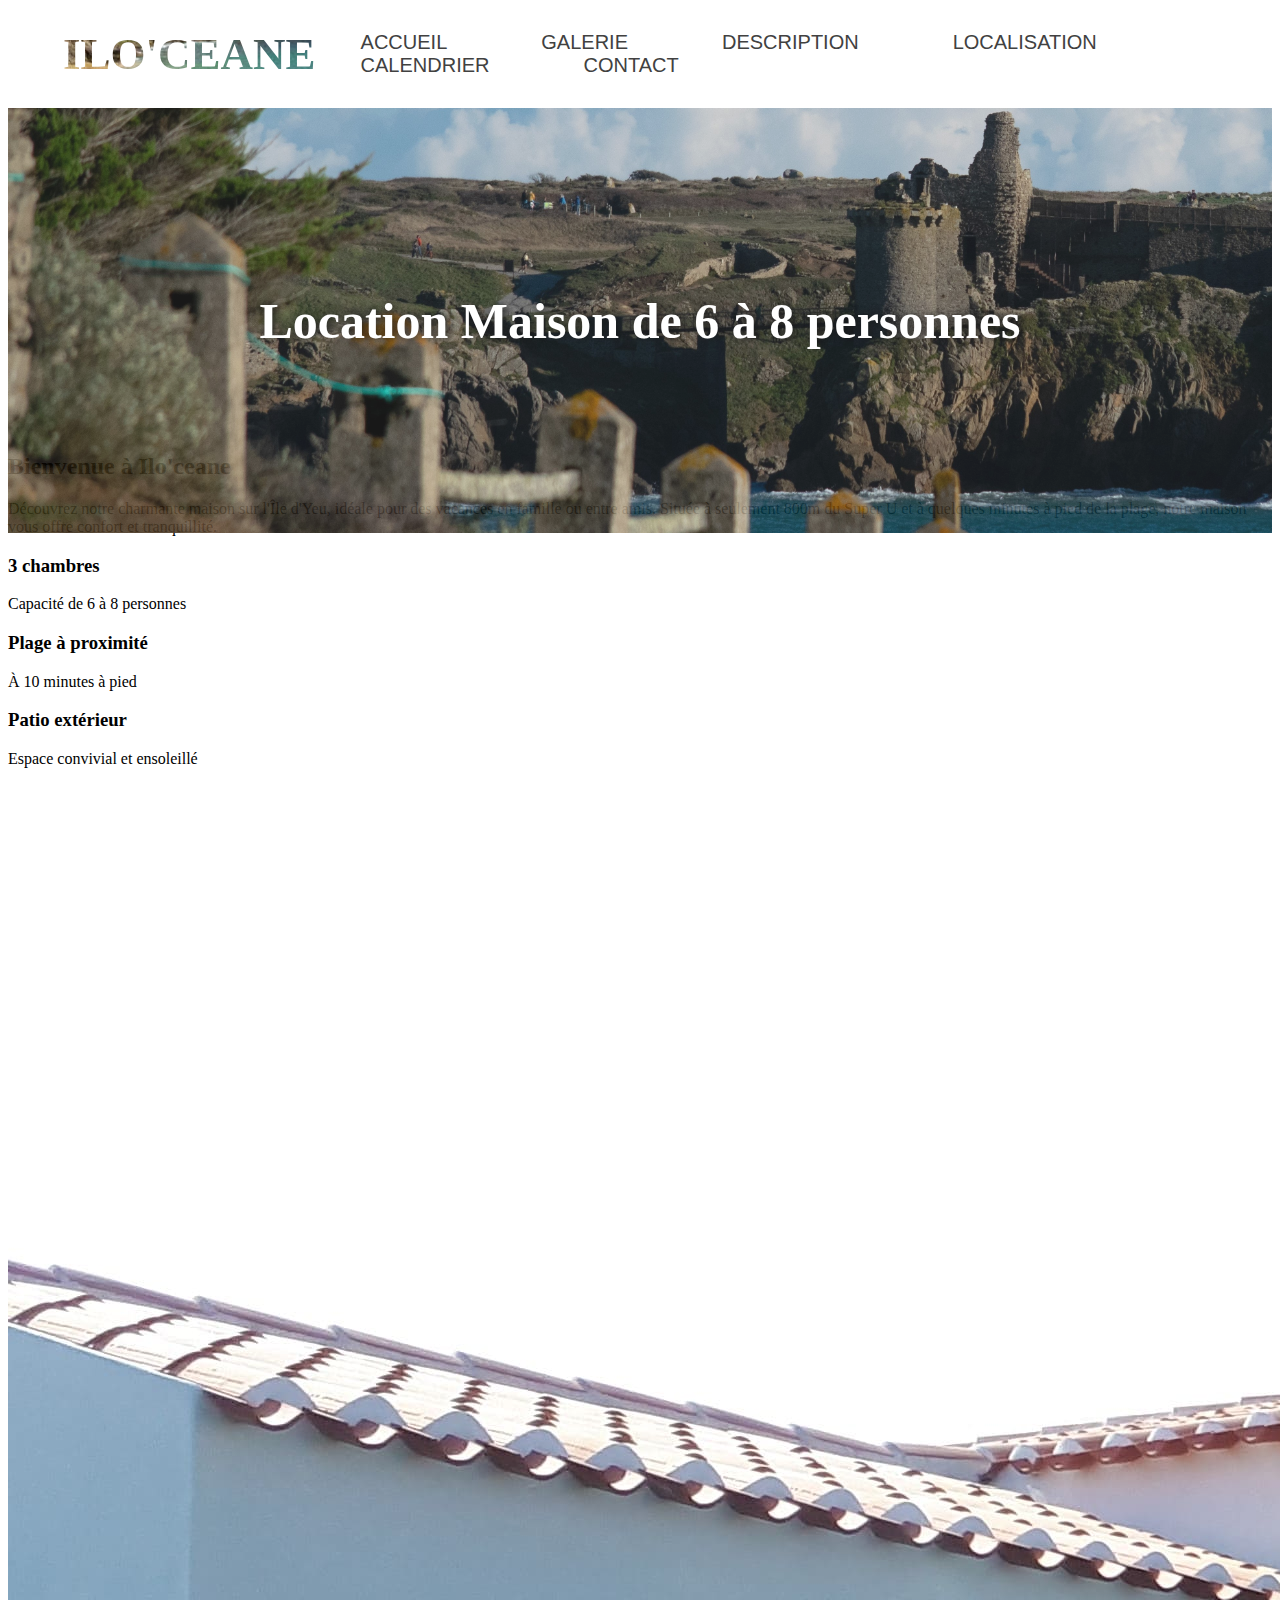
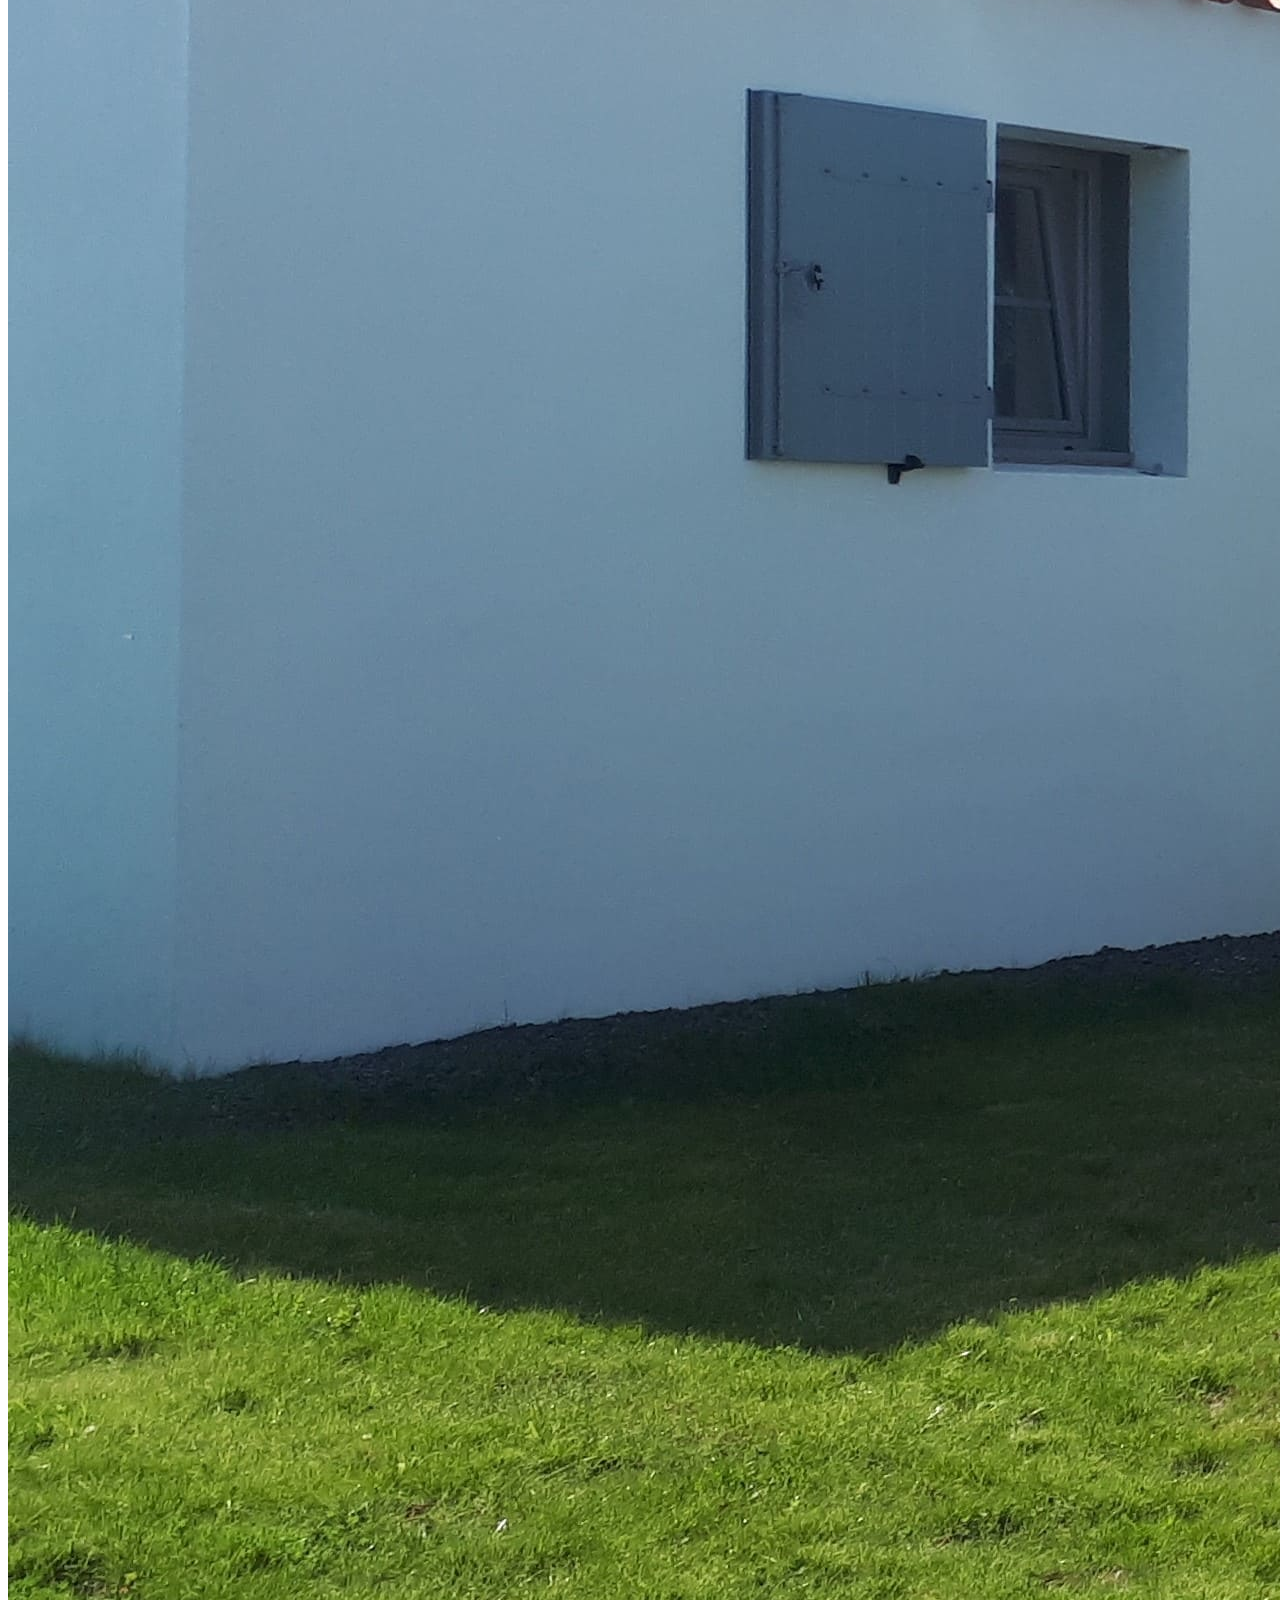
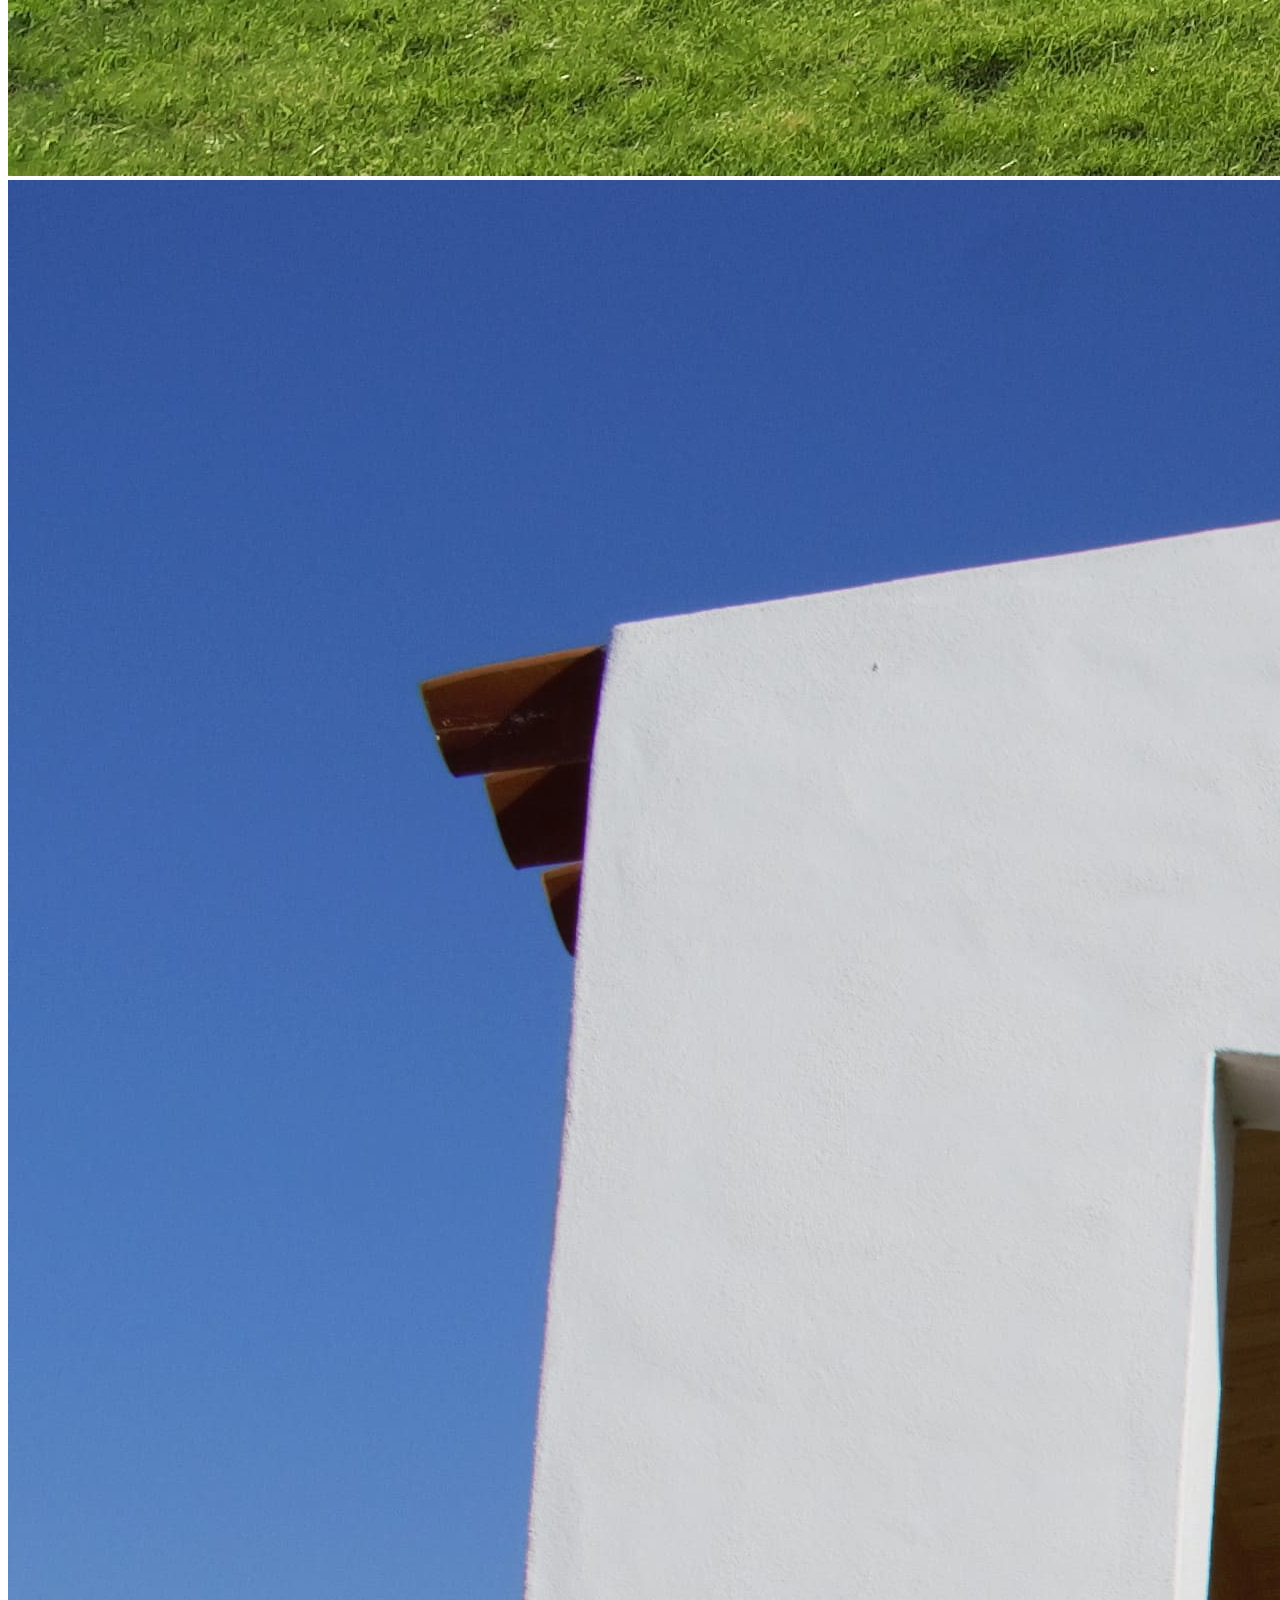
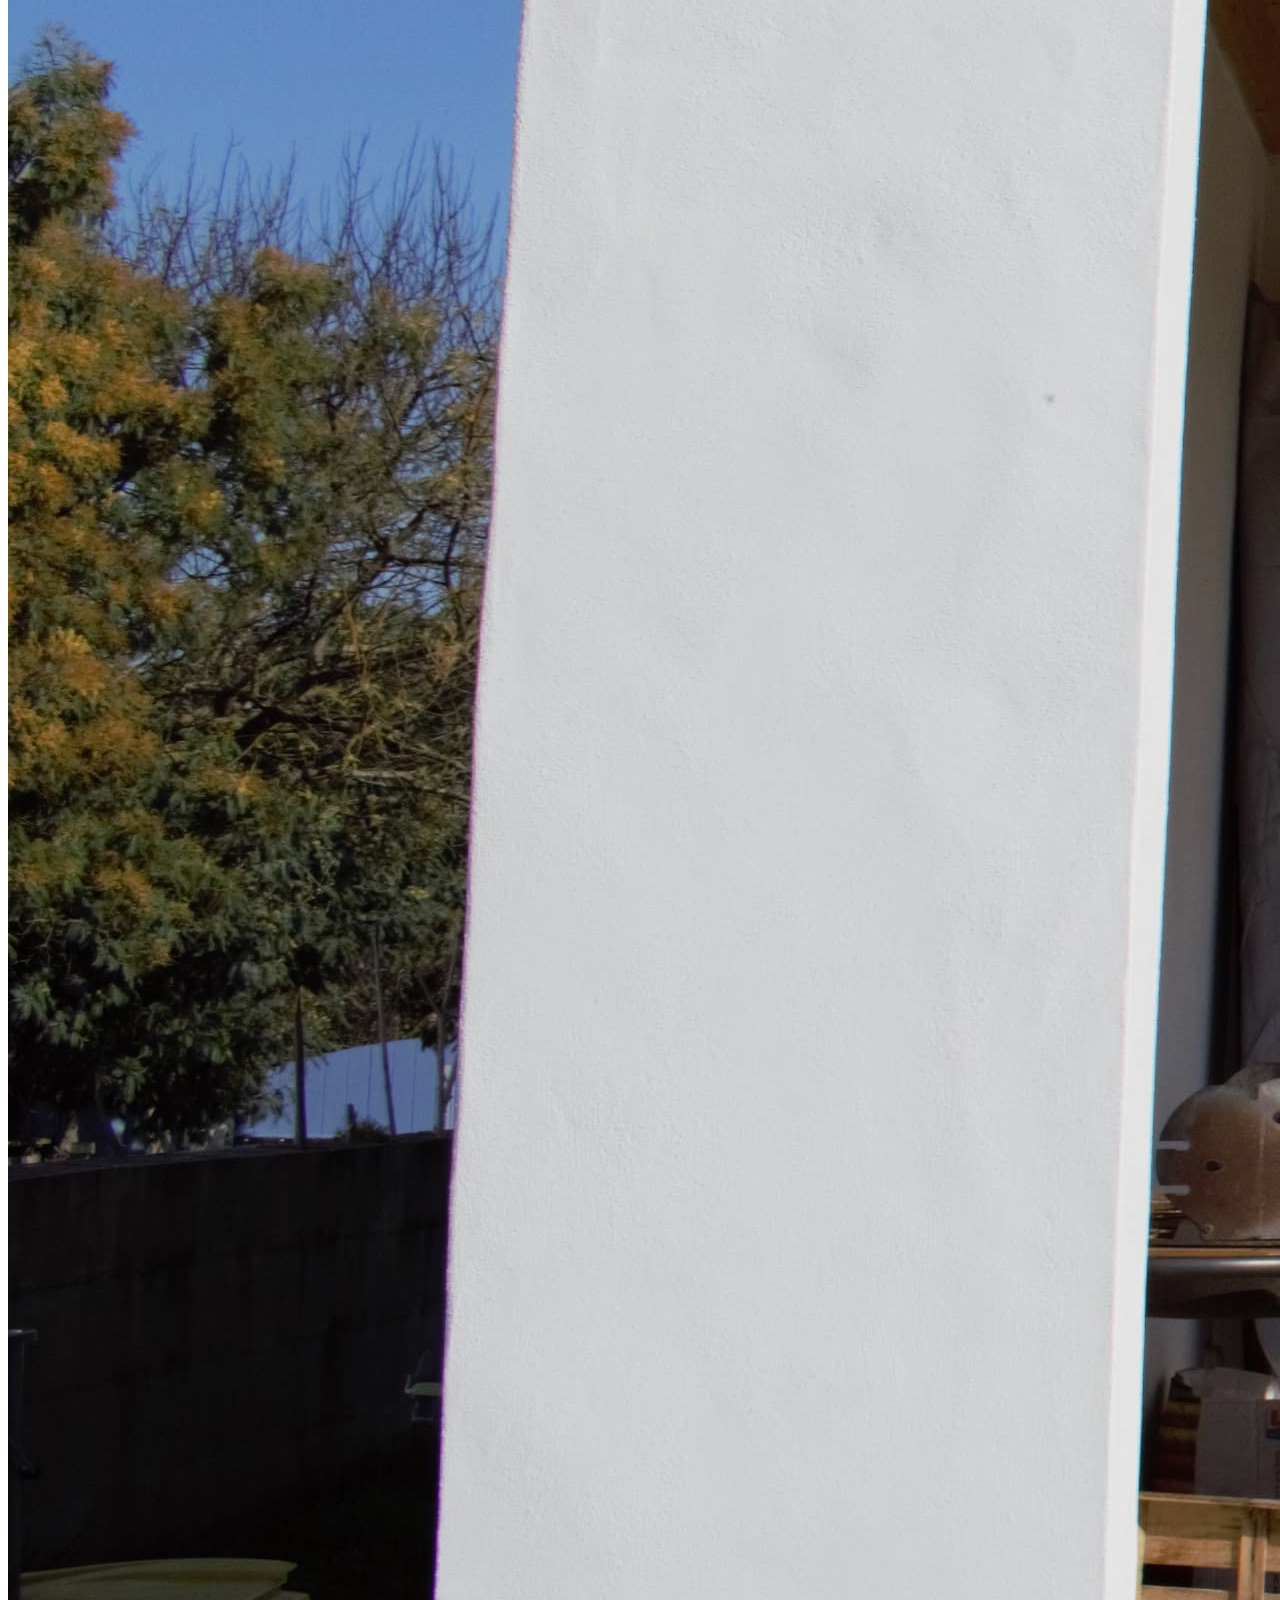
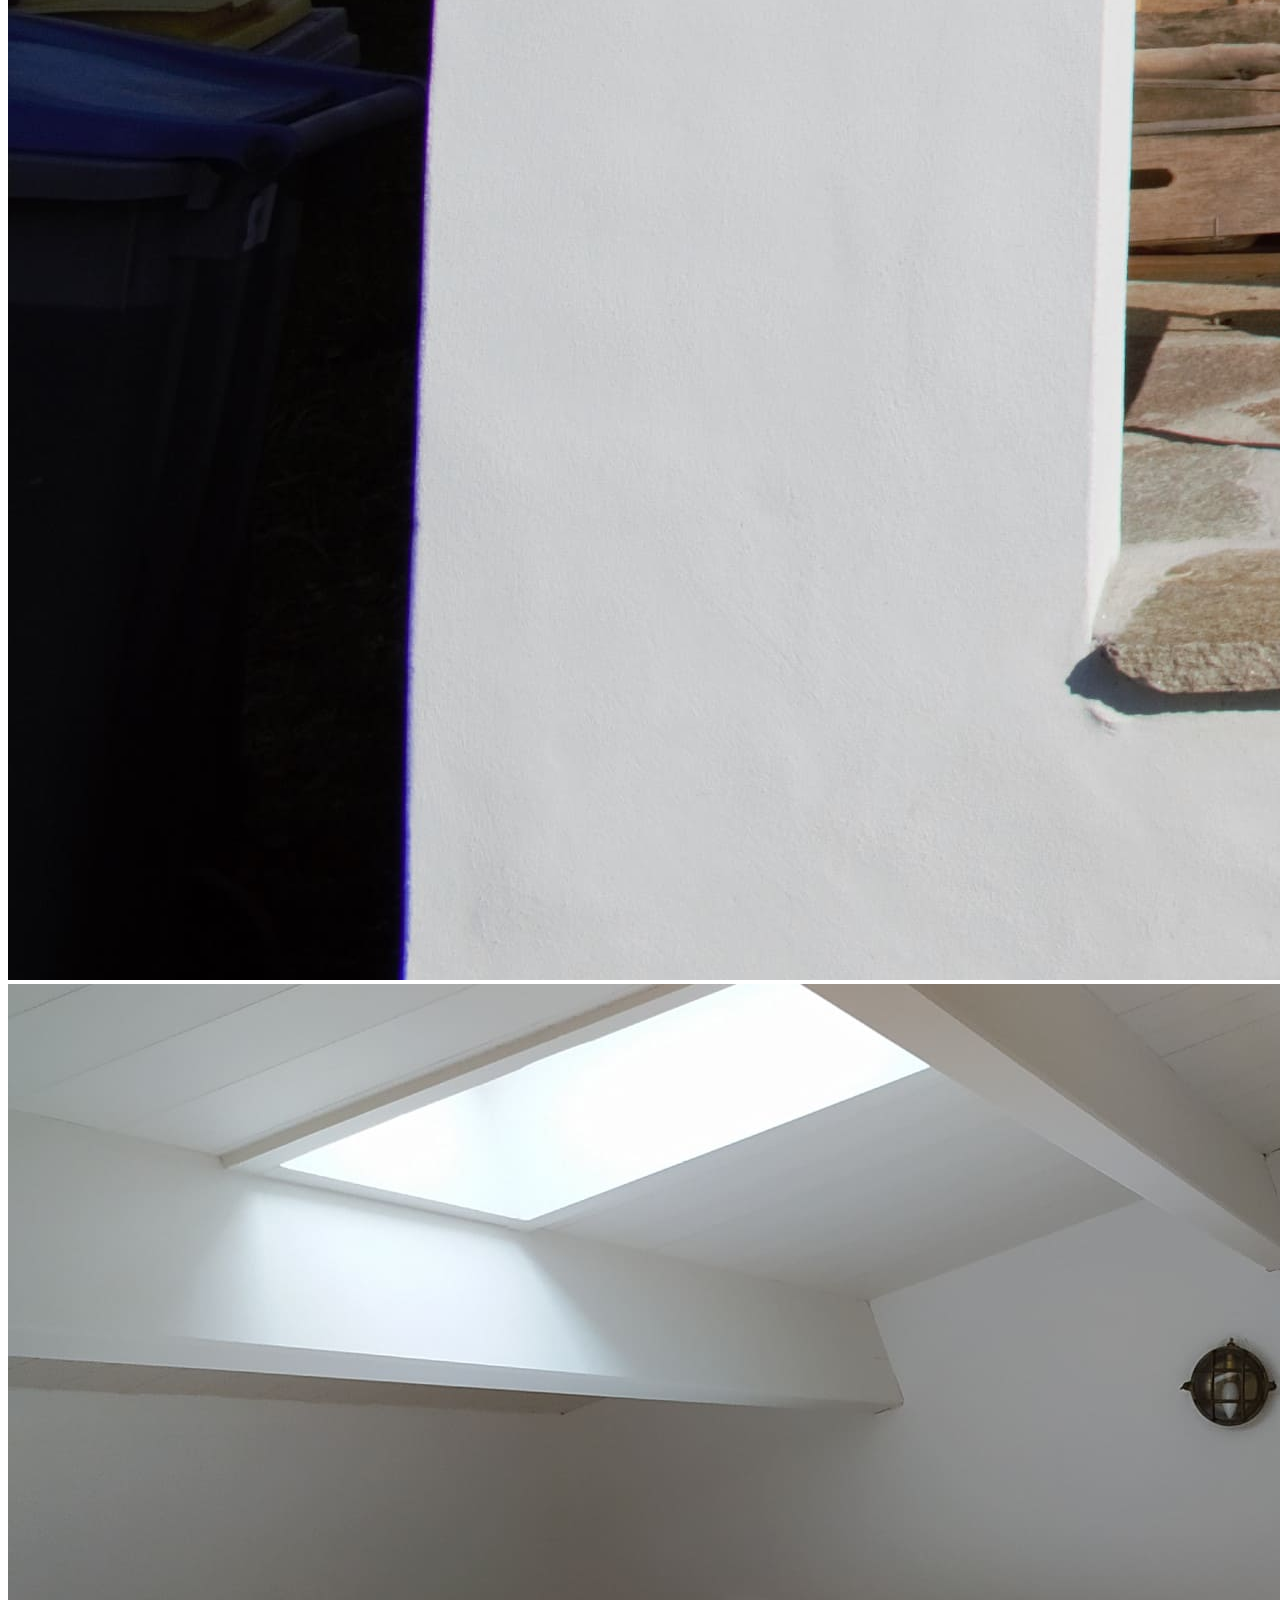
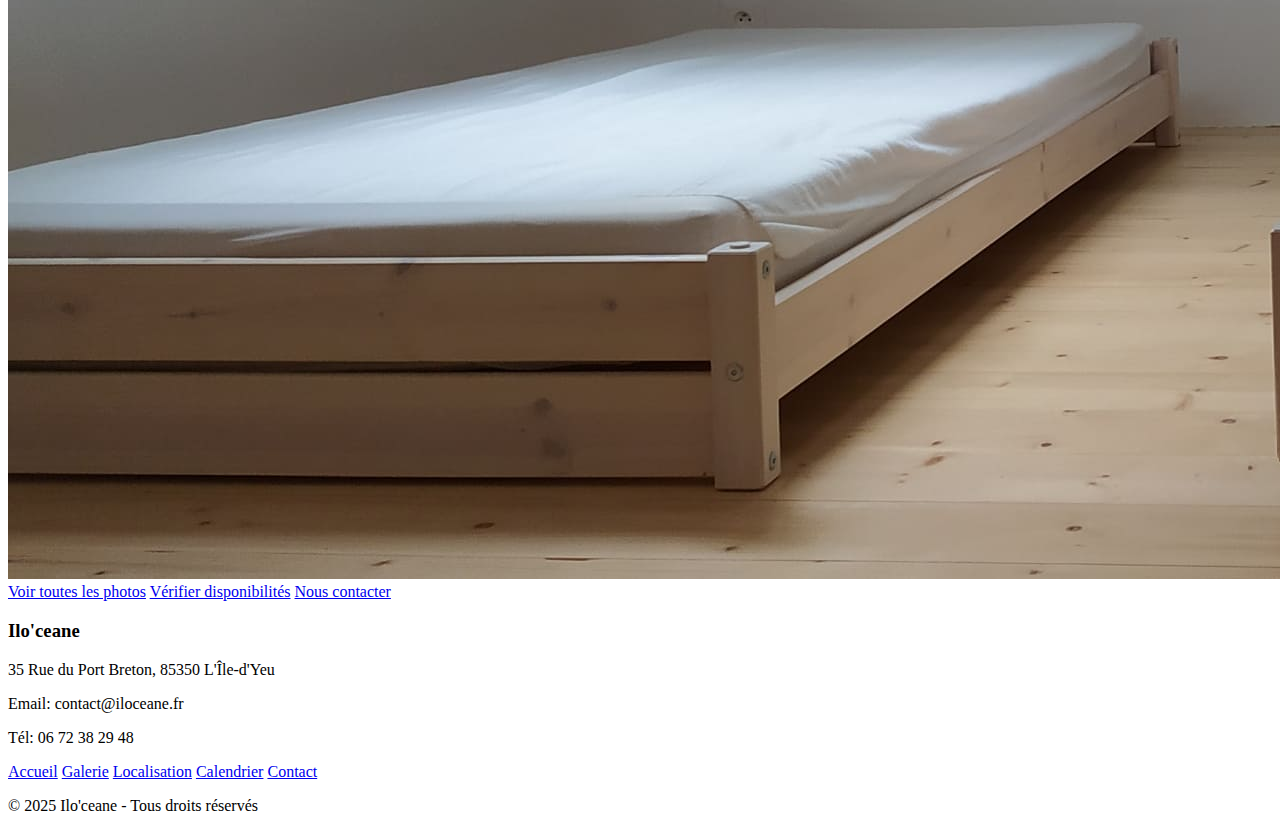
<file: content/index.html>
<!DOCTYPE html>
<html lang="en">
<head>
    <meta charset="UTF-8">
    <link rel='stylesheet' href='../custom/css/style.css'/>
    <link rel="icon" href="../img/paysage/Yeu.png">
    <script defer src="../custom/js/script.js"></script>
    <title>Iloceane</title>
</head>
    <body>
        <nav class="navbar"> 
            <a href="#" class="logo">ILO'CEANE</a>
            <div class="menu">                
                <a href="index.html">ACCUEIL</a>
                <a href="galerie.html">GALERIE</a>
                <a href="description.html">DESCRIPTION</a>
                <a href="localisation.html">LOCALISATION</a>
                <a href="calendrier.html">CALENDRIER</a>
                <a href="contact.html">CONTACT</a>
            </div>
        </nav>
        <div class="accueil">
            <h1>Location Maison de 6 à 8 personnes</h1>
        </div>
        <div class="presentation-container">
            <h2>Bienvenue à Ilo'ceane</h2>
            <p>Découvrez notre charmante maison sur l'Île d'Yeu, idéale pour des vacances en famille ou entre amis. 
               Située à seulement 800m du Super U et à quelques minutes à pied de la plage, notre maison vous offre confort et tranquillité.</p>
            
            <div class="features-container">
                <div class="feature">
                    <h3>3 chambres</h3>
                    <p>Capacité de 6 à 8 personnes</p>
                </div>
                <div class="feature">
                    <h3>Plage à proximité</h3>
                    <p>À 10 minutes à pied</p>
                </div>
                <div class="feature">
                    <h3>Patio extérieur</h3>
                    <p>Espace convivial et ensoleillé</p>
                </div>
            </div>
            
            <div class="home-gallery">
                <img src="../img/maison/vu_entrer.jpg" alt="Vue extérieure">
                <img src="../img/maison/patio.jpg" alt="Patio">
                <img src="../img/maison/Mezzanine.jpg" alt="Intérieur">
            </div>
            
            <div class="info-buttons">
                <a href="galerie.html" class="info-btn">Voir toutes les photos</a>
                <a href="calendrier.html" class="info-btn">Vérifier disponibilités</a>
                <a href="contact.html" class="info-btn">Nous contacter</a>
            </div>
        </div>
        <footer>
            <div class="footer-content">
                <div class="footer-info">
                    <h3>Ilo'ceane</h3>
                    <p>35 Rue du Port Breton, 85350 L'Île-d'Yeu</p>
                    <p>Email: contact@iloceane.fr</p>
                    <p>Tél: 06 72 38 29 48</p>
                </div>
                <div class="footer-links">
                    <a href="index.html">Accueil</a>
                    <a href="galerie.html">Galerie</a>
                    <a href="localisation.html">Localisation</a>
                    <a href="calendrier.html">Calendrier</a>
                    <a href="contact.html">Contact</a>
                </div>
            </div>
            <div class="copyright">
                <p>© 2025 Ilo'ceane - Tous droits réservés</p>
            </div>
        </footer>
    </body>
</html>
</file>
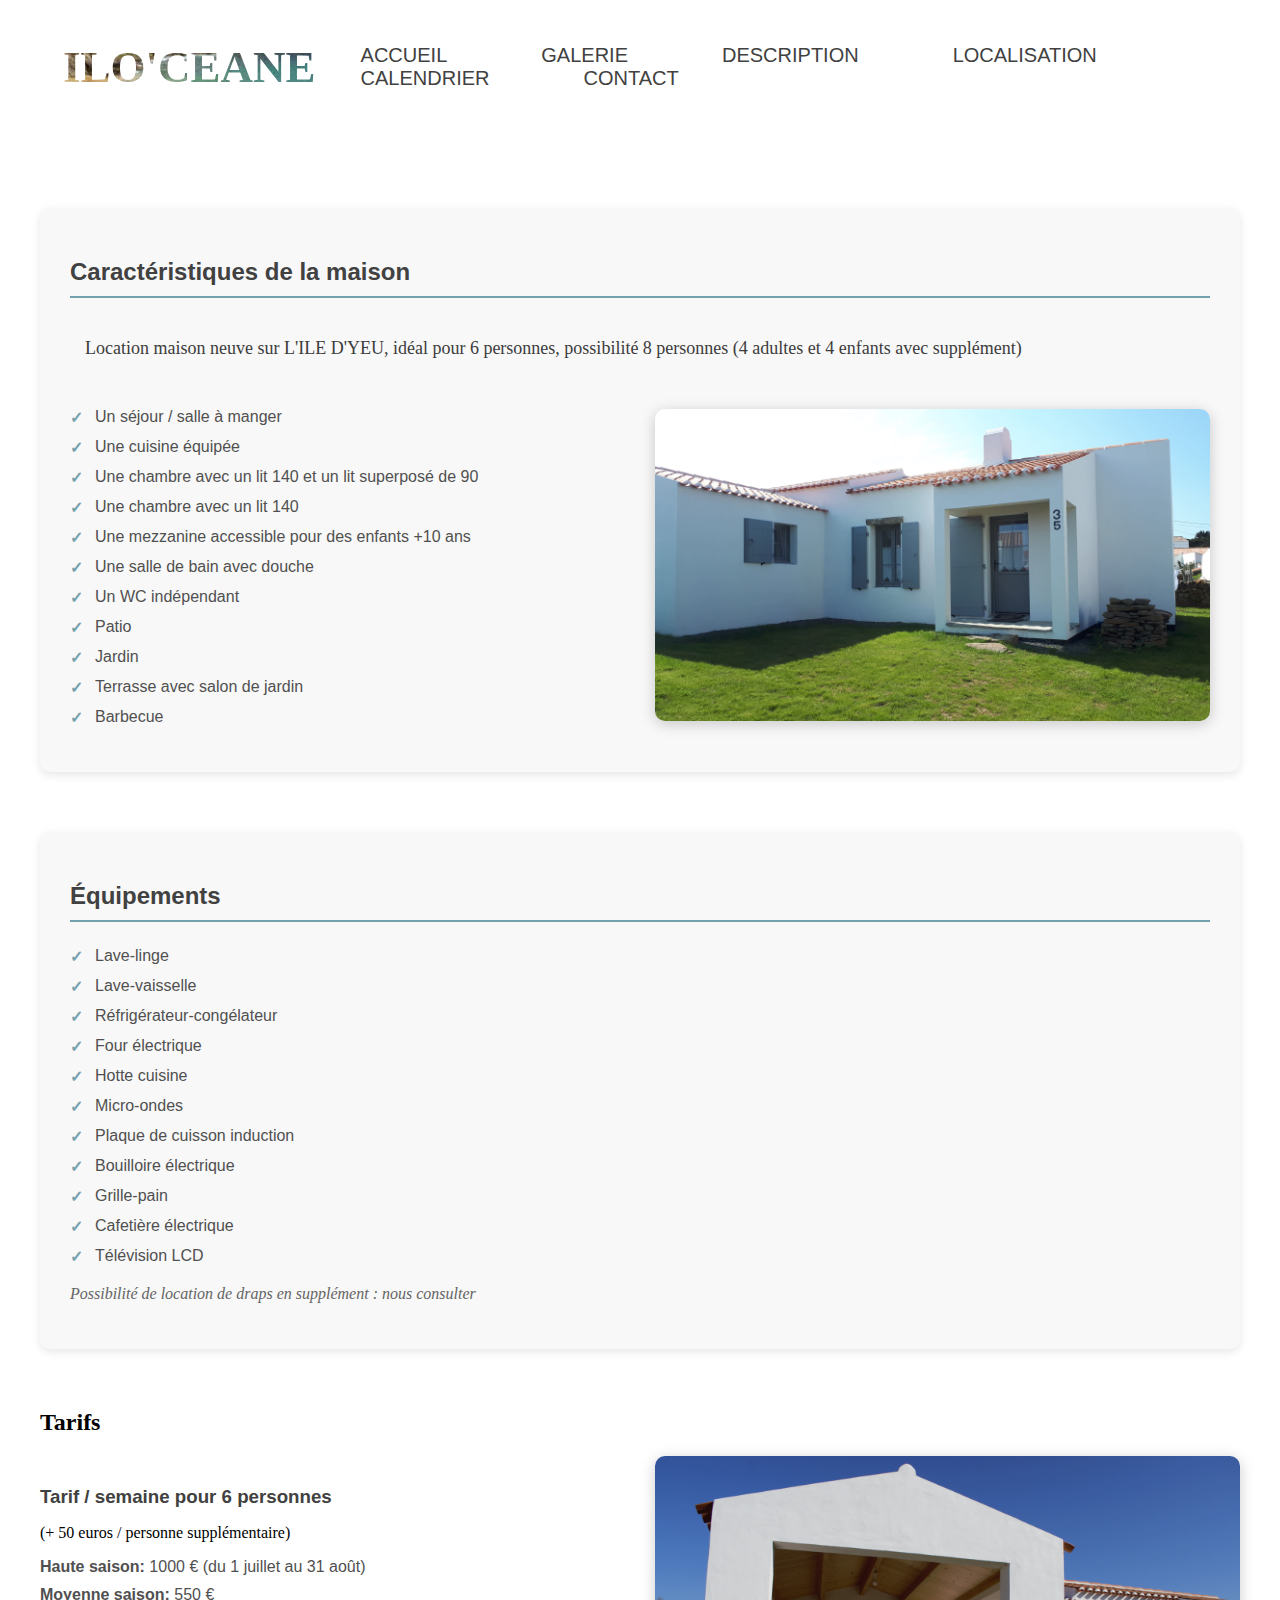
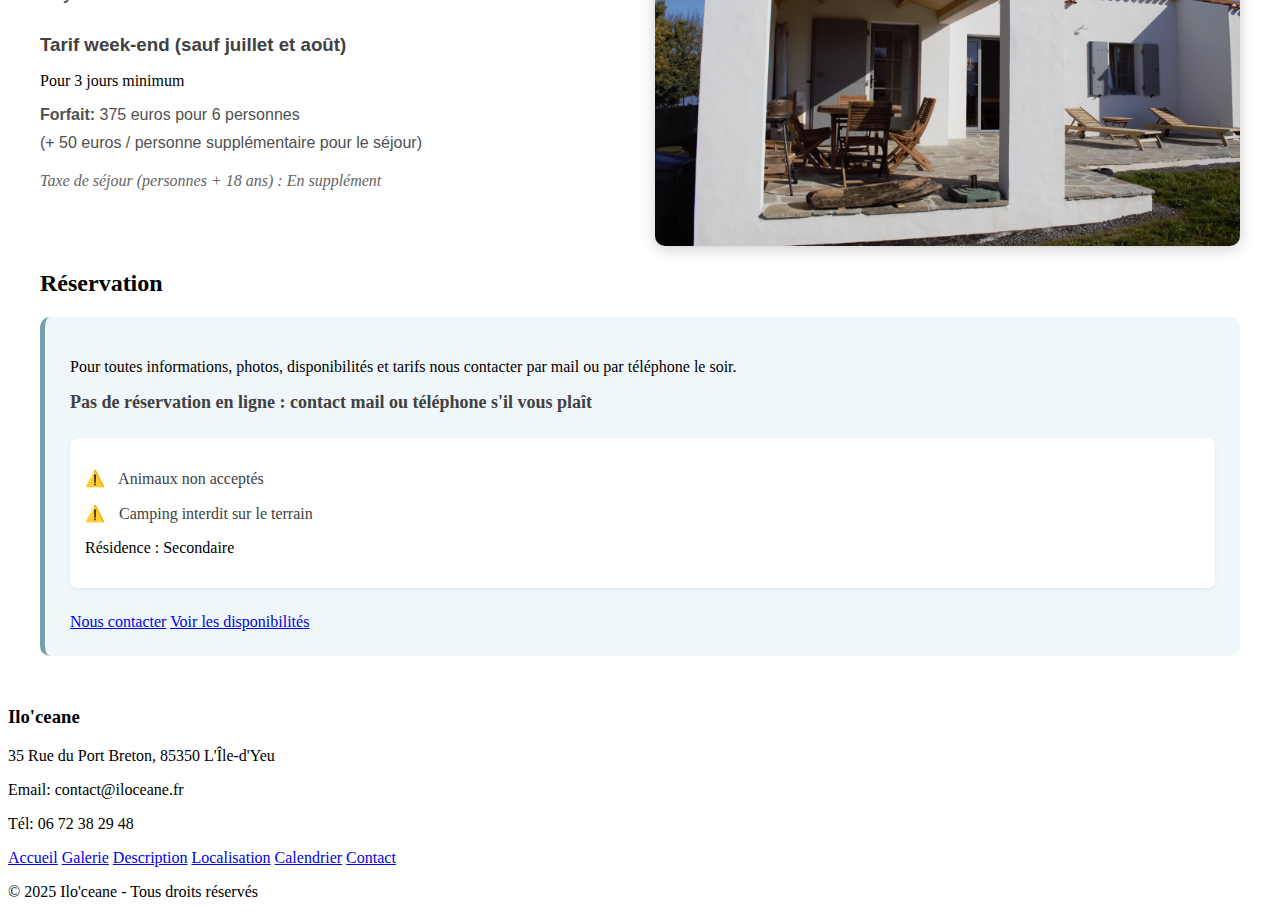
<file: content/description.html>
<!DOCTYPE html>
<html lang="fr">
<head>
    <meta charset="UTF-8">
    <link rel='stylesheet' href='../custom/css/style.css'/>
    <link rel='stylesheet' href='../custom/css/description.css'/>
    <link rel="icon" href="../img/paysage/Yeu.png">
    <script defer src="../custom/js/script.js"></script>
    <title>Iloceane - Description</title>
</head>
<body>
    <nav class="navbar"> 
        <a href="index.html" class="logo">ILO'CEANE</a>
        <div class="menu">                
            <a href="index.html">ACCUEIL</a>
            <a href="galerie.html">GALERIE</a>
            <a href="description.html">DESCRIPTION</a>
            <a href="localisation.html">LOCALISATION</a>
            <a href="calendrier.html">CALENDRIER</a>
            <a href="contact.html">CONTACT</a>
        </div>
    </nav>
    
    <div class="page-title">
        <h1>Description de la maison</h1>
    </div>
    
    <div class="description-container">
        <section class="description-section">
            <h2>Caractéristiques de la maison</h2>
            <div class="description-intro">
                <p>Location maison neuve sur L'ILE D'YEU, idéal pour 6 personnes, possibilité 8 personnes (4 adultes et 4 enfants avec supplément)</p>
            </div>
            <div class="description-content">
                <div class="description-text">
                    <ul class="features-list">
                        <li>Un séjour / salle à manger</li>
                        <li>Une cuisine équipée</li>
                        <li>Une chambre avec un lit 140 et un lit superposé de 90</li>
                        <li>Une chambre avec un lit 140</li>
                        <li>Une mezzanine accessible pour des enfants +10 ans</li>
                        <li>Une salle de bain avec douche</li>
                        <li>Un WC indépendant</li>
                        <li>Patio</li>
                        <li>Jardin</li>
                        <li>Terrasse avec salon de jardin</li>
                        <li>Barbecue</li>
                    </ul>
                </div>
                <div class="description-image">
                    <img src="../img/maison/vu_entrer.jpg" alt="Séjour">
                </div>
            </div>
        </section>
        
        <section class="description-section">
            <h2>Équipements</h2>
            <div class="equipment-list">
                <ul>
                    <li>Lave-linge</li>
                    <li>Lave-vaisselle</li>
                    <li>Réfrigérateur-congélateur</li>
                    <li>Four électrique</li>
                    <li>Hotte cuisine</li>
                    <li>Micro-ondes</li>
                    <li>Plaque de cuisson induction</li>
                    <li>Bouilloire électrique</li>
                    <li>Grille-pain</li>
                    <li>Cafetière électrique</li>
                    <li>Télévision LCD</li>
                </ul>
                <p class="extra-info">Possibilité de location de draps en supplément : nous consulter</p>
            </div>
        </section>
        
        <section class="pricing-section">
            <h2>Tarifs</h2>
            <div class="pricing-content">
                <div class="pricing-main">
                    <h3>Tarif / semaine pour 6 personnes</h3>
                    <p>(+ 50 euros / personne supplémentaire)</p>
                    <ul>
                        <li><strong>Haute saison:</strong> 1000 € (du 1 juillet au 31 août)</li>
                        <li><strong>Moyenne saison:</strong> 550 €</li>
                    </ul>
                    
                    <h3>Tarif week-end (sauf juillet et août)</h3>
                    <p>Pour 3 jours minimum</p>
                    <ul>
                        <li><strong>Forfait:</strong> 375 euros pour 6 personnes</li>
                        <li>(+ 50 euros / personne supplémentaire pour le séjour)</li>
                    </ul>
                    
                    <p class="pricing-note">Taxe de séjour (personnes + 18 ans) : En supplément</p>
                </div>
                <div class="pricing-image">
                    <img src="../img/maison/patio.jpg" alt="Terrasse">
                </div>
            </div>
        </section>
        
        <section class="booking-info">
            <h2>Réservation</h2>
            <div class="booking-details">
                <p>Pour toutes informations, photos, disponibilités et tarifs nous contacter par mail ou par téléphone le soir.</p>
                <p class="booking-highlight">Pas de réservation en ligne : contact mail ou téléphone s'il vous plaît</p>
                <div class="important-notes">
                    <p class="note"><span class="note-icon">⚠️</span> Animaux non acceptés</p>
                    <p class="note"><span class="note-icon">⚠️</span> Camping interdit sur le terrain</p>
                    <p>Résidence : Secondaire</p>
                </div>
                
                <div class="info-buttons">
                    <a href="contact.html" class="info-btn">Nous contacter</a>
                    <a href="calendrier.html" class="info-btn">Voir les disponibilités</a>
                </div>
            </div>
        </section>
    </div>
    
    <footer>
        <div class="footer-content">
            <div class="footer-info">
                <h3>Ilo'ceane</h3>
                <p>35 Rue du Port Breton, 85350 L'Île-d'Yeu</p>
                <p>Email: contact@iloceane.fr</p>
                <p>Tél: 06 72 38 29 48</p>
            </div>
            <div class="footer-links">
                <a href="index.html">Accueil</a>
                <a href="galerie.html">Galerie</a>
                <a href="description.html">Description</a>
                <a href="localisation.html">Localisation</a>
                <a href="calendrier.html">Calendrier</a>
                <a href="contact.html">Contact</a>
            </div>
        </div>
        <div class="copyright">
            <p>© 2025 Ilo'ceane - Tous droits réservés</p>
        </div>
    </footer>
</body>
</html>
</file>
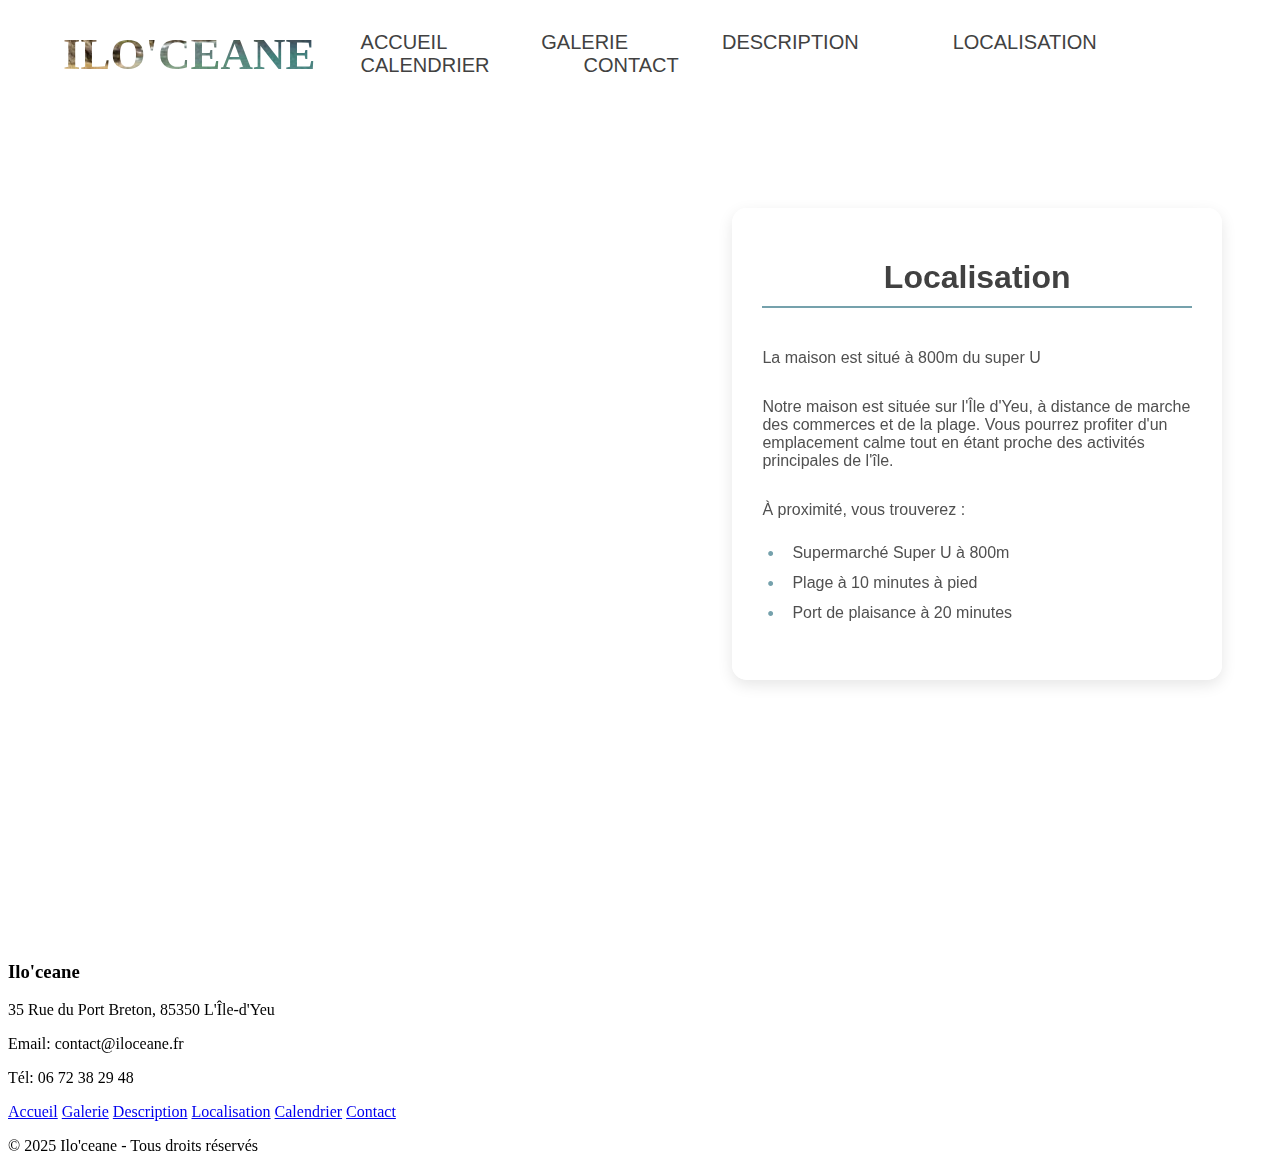
<file: content/localisation.html>
<!DOCTYPE html>
<html lang="en">
<head>
    <meta charset="UTF-8">
    <link rel='stylesheet' href='../custom/css/style.css'/>
    <link rel="icon" href="../img/paysage/Yeu.png">
    <script defer src="../custom/js/script.js"></script>
    <title>Iloceane - localisation</title>
</head>
    <body>
        <nav class="navbar"> 
            <a href="index.html" class="logo">ILO'CEANE</a>
            <div class="menu">                
                <a href="index.html">ACCUEIL</a>
                <a href="galerie.html">GALERIE</a>
                <a href="description.html">DESCRIPTION</a>
                <a href="localisation.html">LOCALISATION</a>
                <a href="calendrier.html">CALENDRIER</a>
                <a href="contact.html">CONTACT</a>
            </div>
        </nav>
        
        <div class="location-container">
            <div class="map-container">
                <iframe src="https://www.google.com/maps/embed?pb=!1m18!1m12!1m3!1d4145.052884506103!2d-2.3584108127886427!3d46.72782332648738!2m3!1f0!2f0!3f0!3m2!1i1024!2i768!4f13.1!3m3!1m2!1s0x4804deabc9b97673%3A0xe64e9644c94772e8!2s35%20Rue%20du%20Port%20Breton%2C%2085350%20L&#39;%C3%8Ele-d&#39;Yeu!5e1!3m2!1sfr!2sfr!4v1744707492051!5m2!1sfr!2sfr" allowfullscreen="" loading="lazy" referrerpolicy="no-referrer-when-downgrade"></iframe>
            </div>
            <div class="info-container">
                <h1>Localisation</h1>
                <p>La maison est situé à 800m du super U</p>
                <p>Notre maison est située sur l'Île d'Yeu, à distance de marche des commerces et de la plage. Vous pourrez profiter d'un emplacement calme tout en étant proche des activités principales de l'île.</p>
                <p>À proximité, vous trouverez :</p>
                <ul>
                    <li>Supermarché Super U à 800m</li>
                    <li>Plage à 10 minutes à pied</li>
                    <li>Port de plaisance à 20 minutes</li>
                </ul>
            </div>
        </div>
        <footer>
            <div class="footer-content">
                <div class="footer-info">
                    <h3>Ilo'ceane</h3>
                    <p>35 Rue du Port Breton, 85350 L'Île-d'Yeu</p>
                    <p>Email: contact@iloceane.fr</p>
                    <p>Tél: 06 72 38 29 48</p>
                </div>
                <div class="footer-links">
                    <a href="index.html">Accueil</a>
                    <a href="galerie.html">Galerie</a>
                    <a href="description.html">Description</a>
                    <a href="localisation.html">Localisation</a>
                    <a href="calendrier.html">Calendrier</a>
                    <a href="contact.html">Contact</a>
                </div>
            </div>
            <div class="copyright">
                <p>© 2025 Ilo'ceane - Tous droits réservés</p>
            </div>
        </footer>
    </body>
</html>
</file>
<file: custom/css/style.css>
@import 'style.css';
@import 'navbar.css';
@import 'localisation.css';
@import 'image.css';

.accueil{
    background-image: url(../../img/paysage/chateau1.jpg);
    position: relative;
    top: 100px;
    font-size: 25px;
    background-size: cover;
    background-repeat: no-repeat;
    text-align: center;
    color: white;
    text-shadow: rgb(0, 0, 0) 2px 0 10px;
    padding: 150px 0;
    width: 100%;
    opacity: 0.9;
}
</file>
<file: custom/css/description.css>
.description-container {
    max-width: 1200px;
    margin: 150px auto 50px;
    padding: 0 20px;
}

.description-section {
    margin-bottom: 60px;
    background-color: #f8f8f8;
    border-radius: 10px;
    padding: 30px;
    box-shadow: 0 3px 10px rgba(0, 0, 0, 0.1);
}

.description-section h2 {
    color: rgb(65, 65, 65);
    border-bottom: 2px solid rgb(117, 161, 172);
    padding-bottom: 10px;
    margin-bottom: 25px;
    font-family: Lato, sans-serif;
}   

.description-intro p {
    font-size: 18px;
    color: rgb(60, 60, 60);
    padding: 15px;
}

.description-content {
    display: flex;
    flex-wrap: wrap;
    justify-content: space-between;
    align-items: center;
    gap: 30px;
}

.description-text {
    flex: 1;
    min-width: 300px;
}

.description-image {
    flex: 1;
    min-width: 300px;
}

.description-image img {
    width: 100%;
    border-radius: 10px;
    box-shadow: 0 3px 15px rgba(0, 0, 0, 0.2);
}

.features-list,
.equipment-list ul {
    list-style-type: none;
    padding: 0;
}

.features-list li,
.equipment-list li {
    position: relative;
    padding-left: 25px;
    margin-bottom: 12px;
    font-family: Lato, sans-serif;
    color: rgb(80, 80, 80);
}

.features-list li:before,
.equipment-list li:before {
    content: "✓";
    position: absolute;
    left: 0;
    color: rgb(117, 161, 172);
    font-weight: bold;
}

.extra-info {
    margin-top: 20px;
    font-style: italic;
    color: rgb(100, 100, 100);
}

.pricing-content {
    display: flex;
    flex-wrap: wrap;
    justify-content: space-between;
    gap: 30px;
}

.pricing-main {
    flex: 1;
    min-width: 300px;
}

.pricing-image {
    flex: 1;
    min-width: 300px;
}

.pricing-image img {
    width: 100%;
    border-radius: 10px;
    box-shadow: 0 3px 15px rgba(0, 0, 0, 0.2);
}

.pricing-section h3 {
    color: rgb(65, 65, 65);
    margin-top: 30px;
    margin-bottom: 10px;
    font-family: Lato, sans-serif;
}

.pricing-section ul {
    list-style-type: none;
    padding: 0;
}

.pricing-section li {
    margin-bottom: 10px;
    font-family: Lato, sans-serif;
    color: rgb(80, 80, 80);
}

.pricing-note {
    margin-top: 20px;
    font-style: italic;
    color: rgb(100, 100, 100);
}

.booking-details {
    background-color: #f0f7fa;
    padding: 25px;
    border-radius: 10px;
    border-left: 5px solid rgb(117, 161, 172);
}

.booking-highlight {
    font-weight: bold;
    color: rgb(65, 65, 65);
    font-size: 18px;
    margin: 15px 0;
}

.important-notes {
    margin: 25px 0;
    padding: 15px;
    background-color: #fff;
    border-radius: 8px;
    box-shadow: 0 2px 5px rgba(0, 0, 0, 0.05);
}

.note {
    margin-bottom: 10px;
    color: rgb(65, 65, 65);
}

.note-icon {
    margin-right: 10px;
}
</file>
